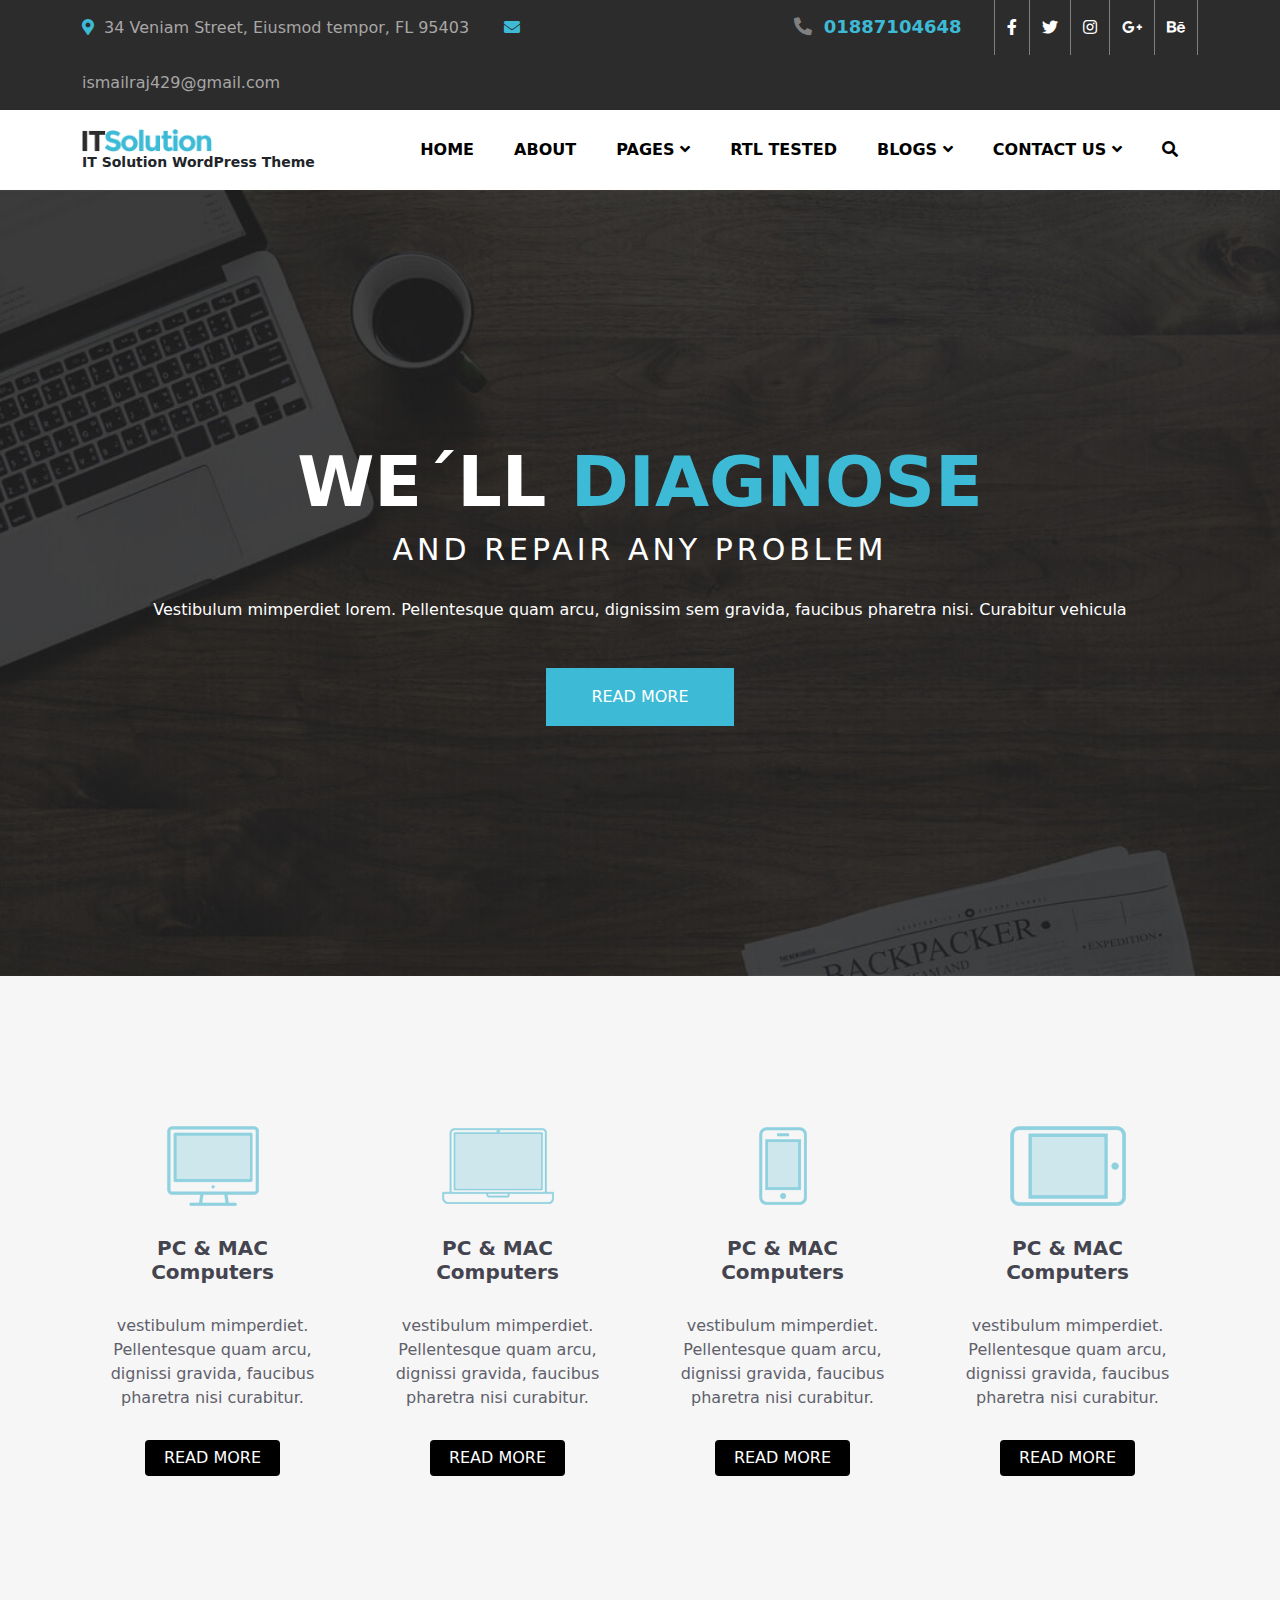
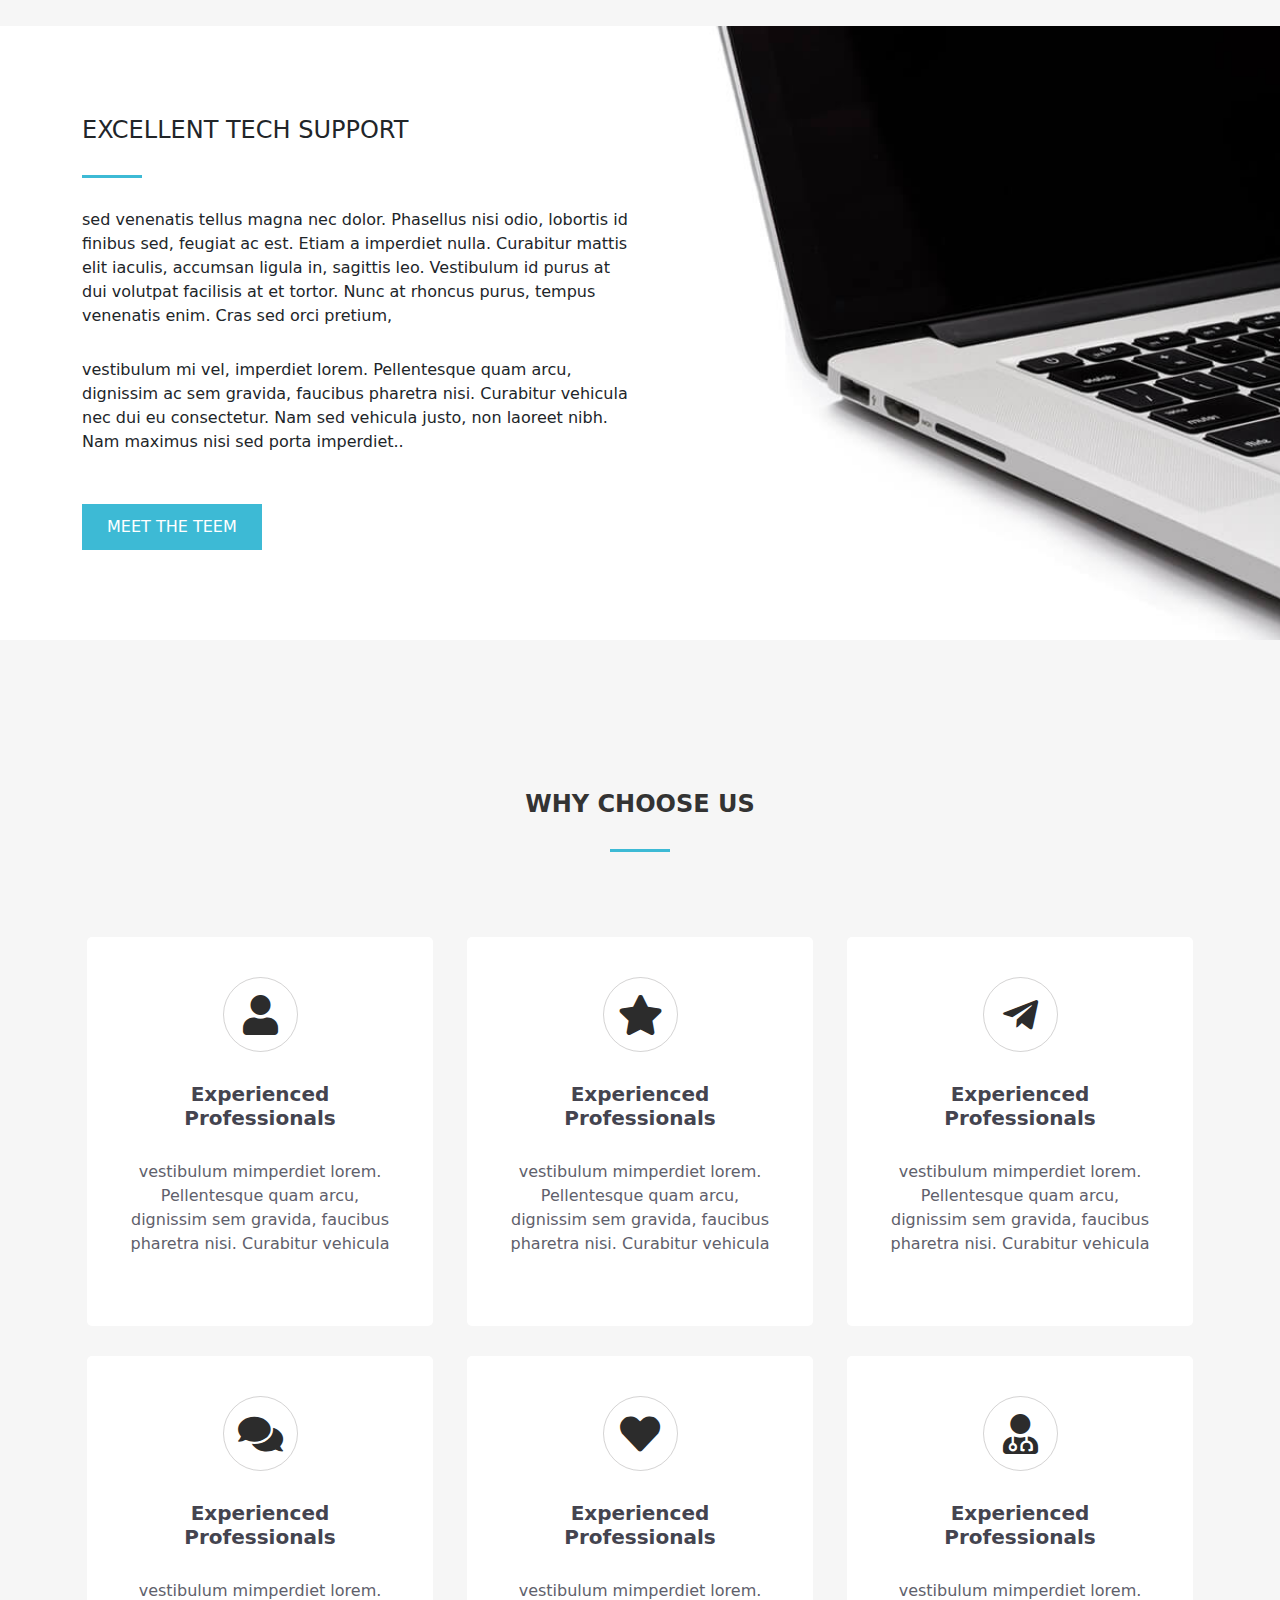
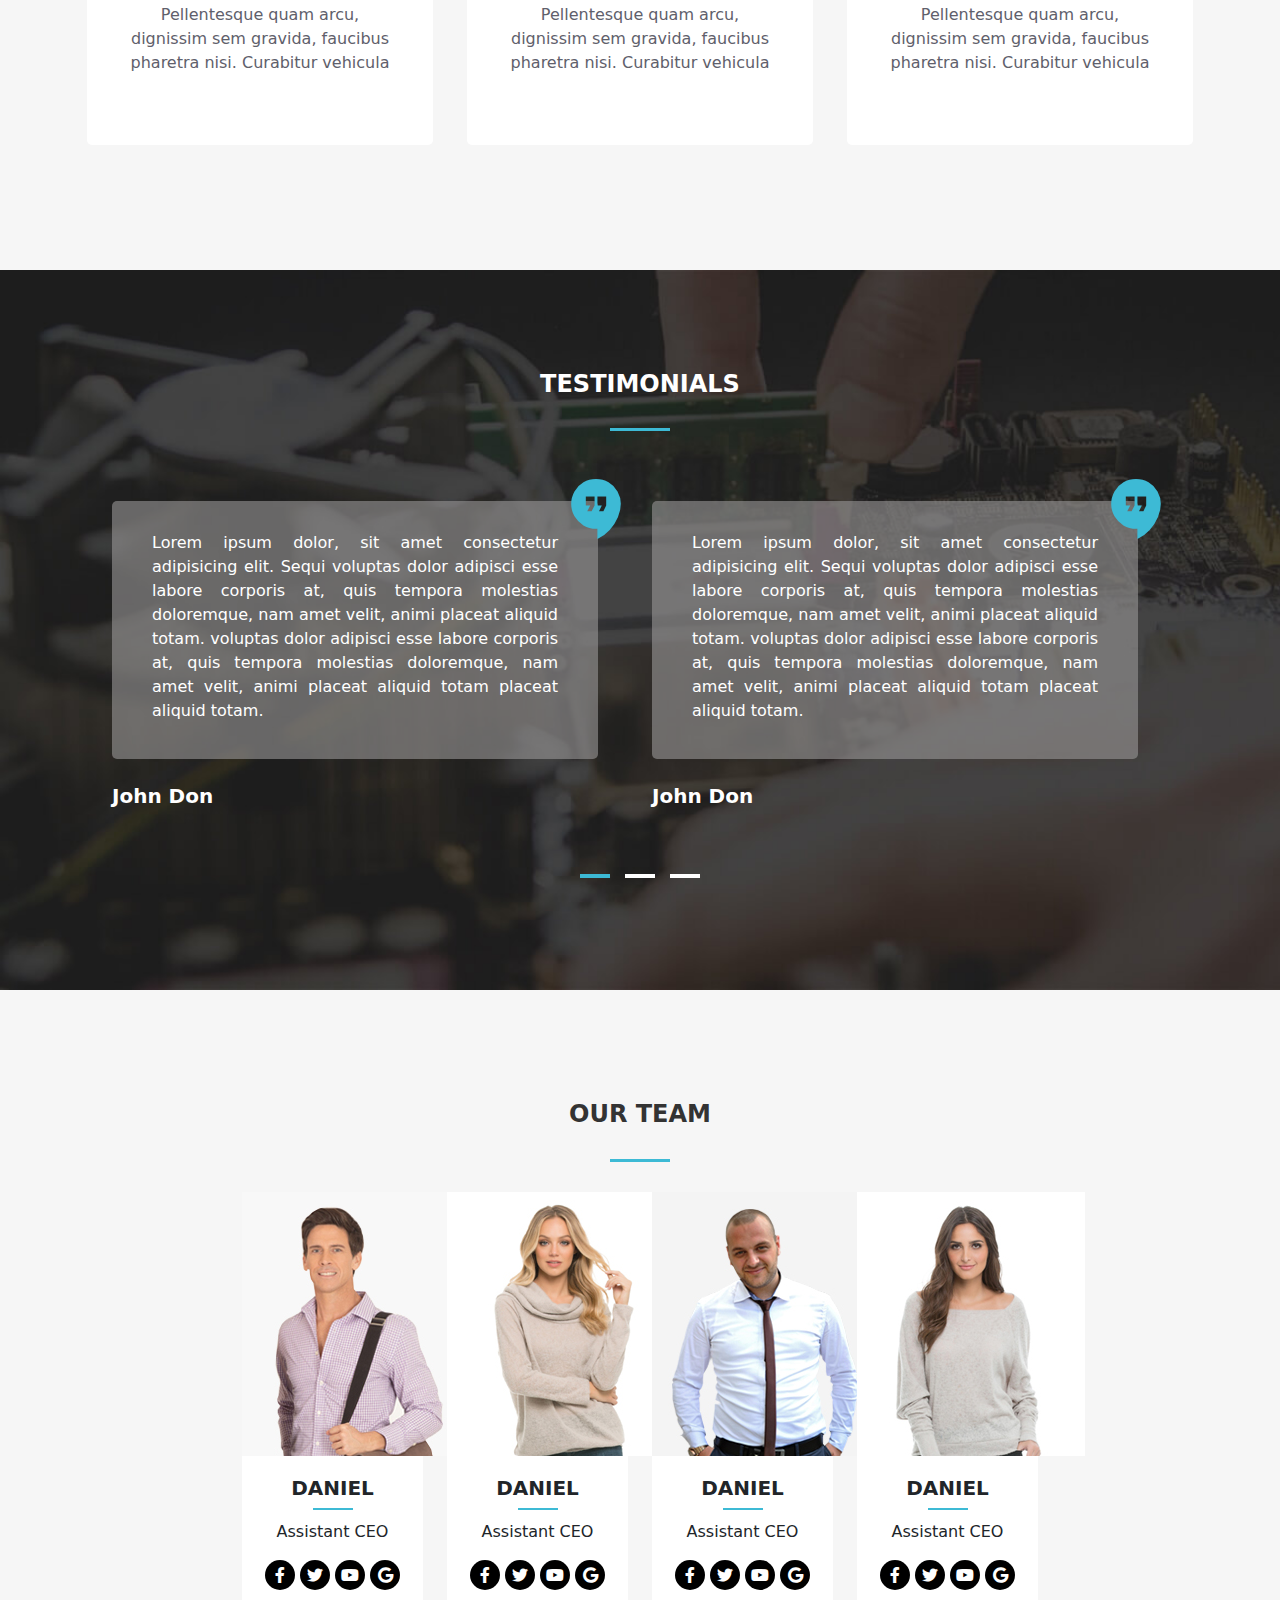
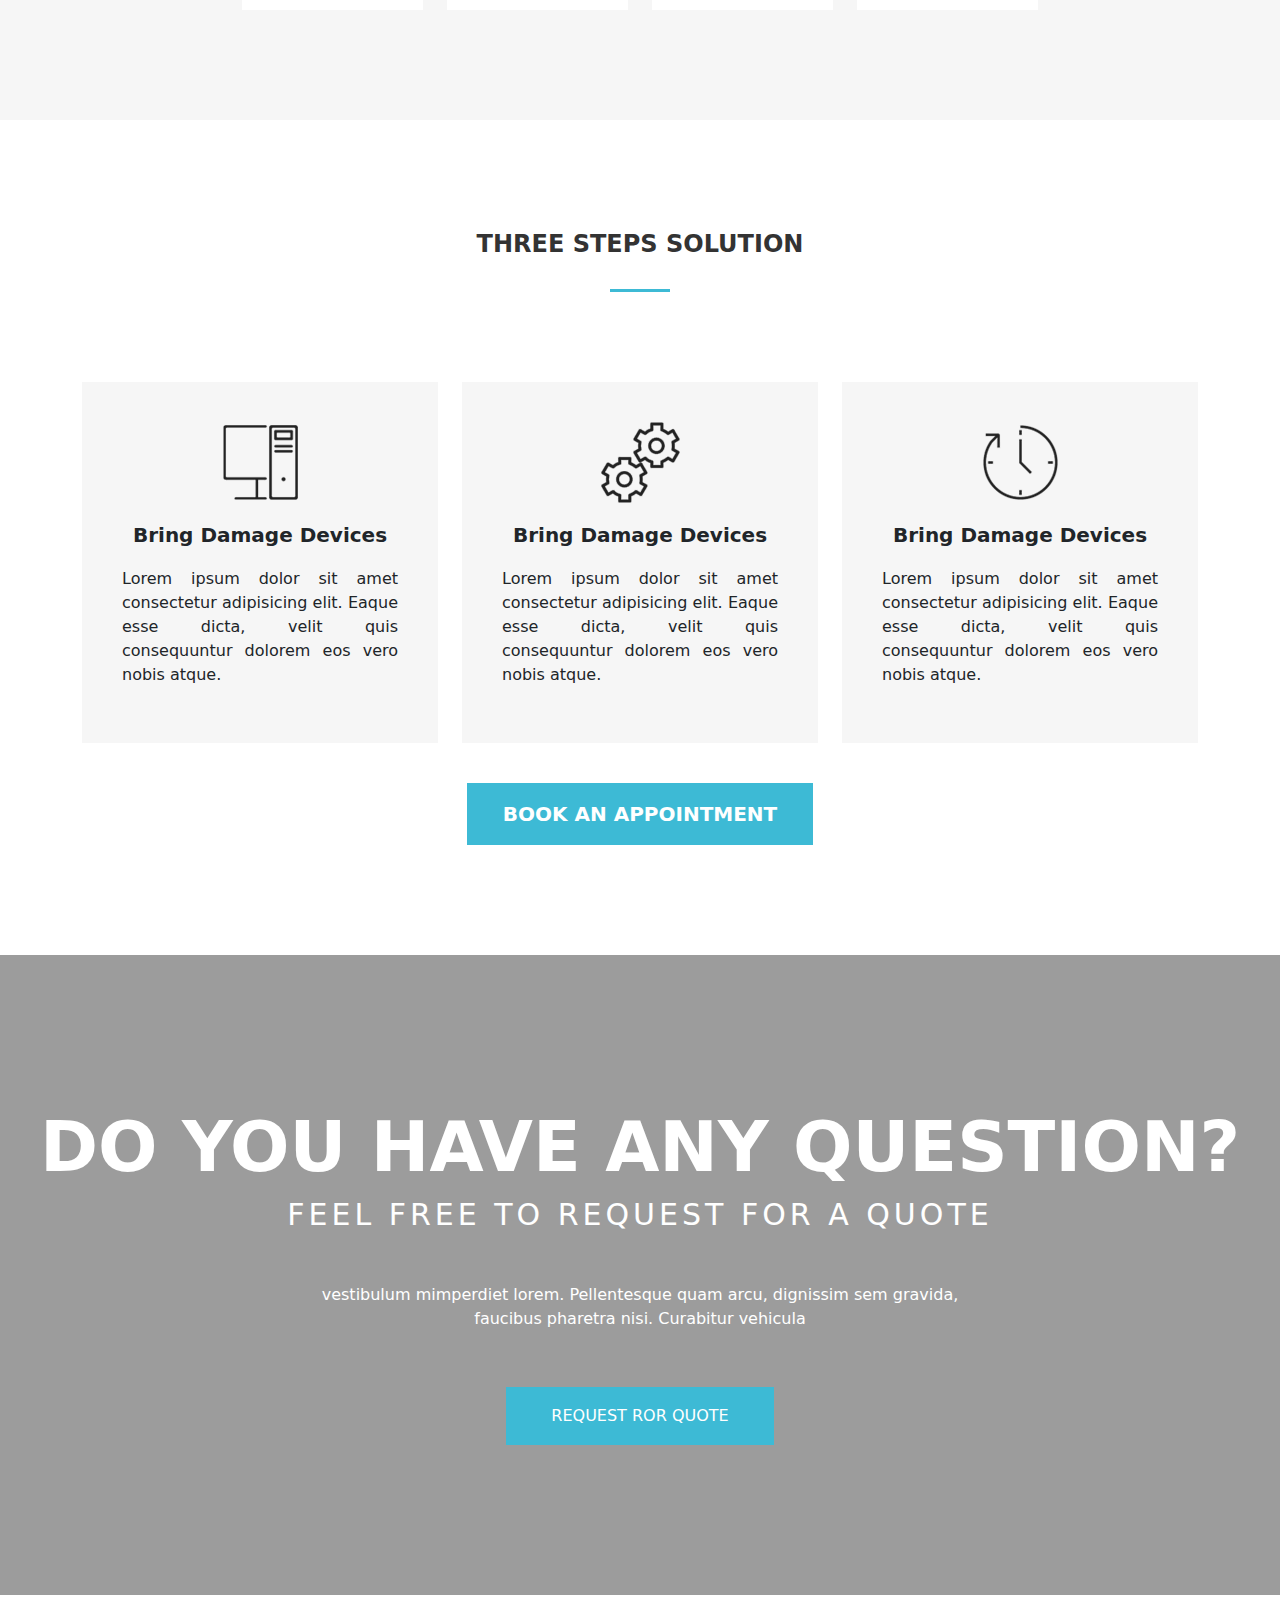
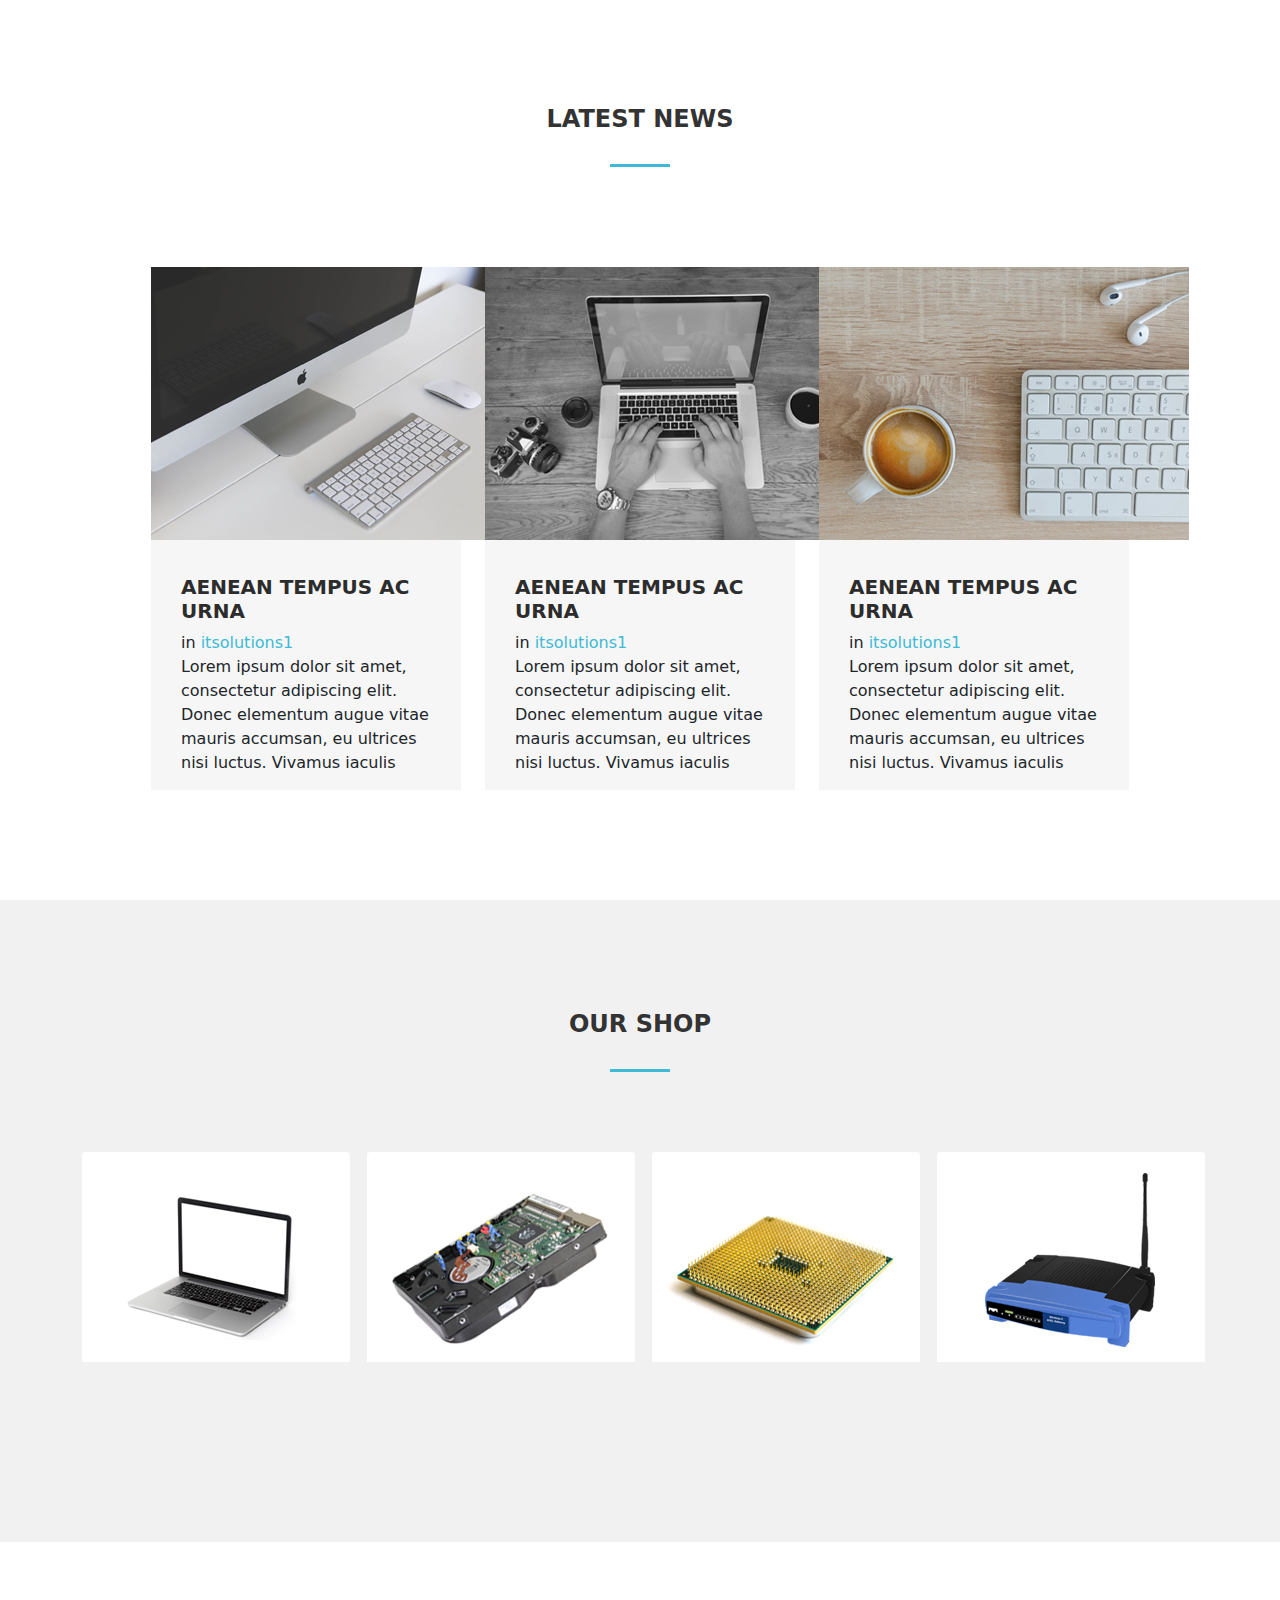
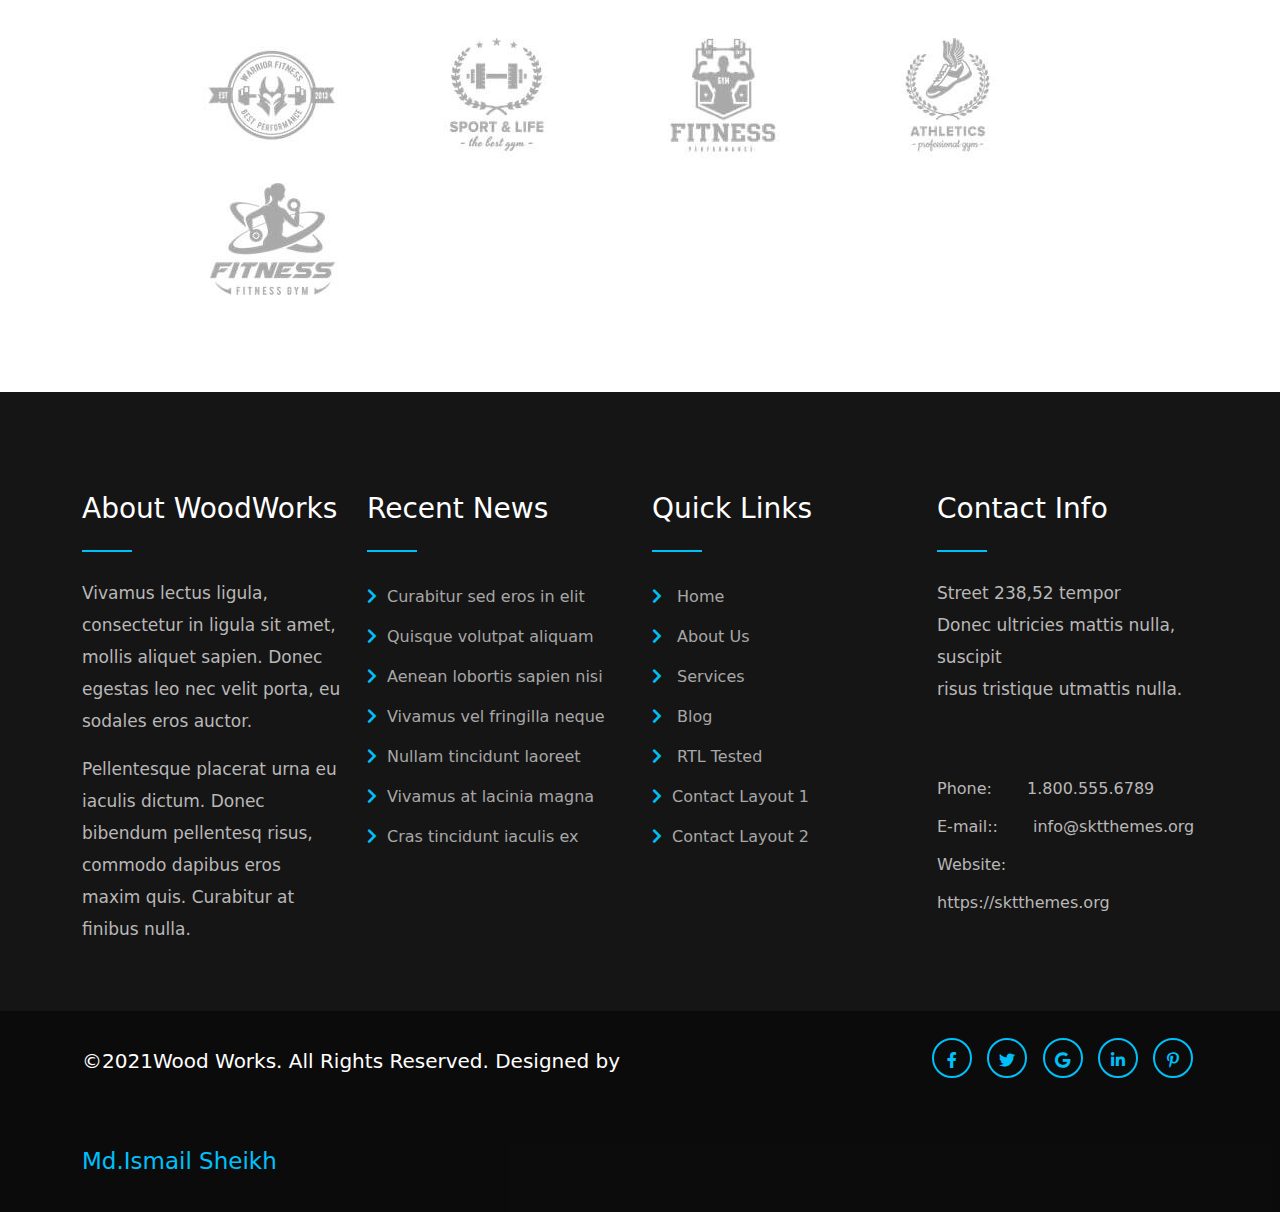
<file: index.html>
<!DOCTYPE html>
<html lang="en">
  <head>
    <!-- Required meta tags -->
    <meta charset="utf-8" />
    <meta name="viewport" content="width=device-width, initial-scale=1" />

    <!-- Bootstrap CSS -->
    <!-- https://cdnjs.com/libraries/twitter-bootstrap/5.0.0-beta1 -->
    <link
      rel="stylesheet"
      href="https://cdnjs.cloudflare.com/ajax/libs/twitter-bootstrap/5.0.0-beta1/css/bootstrap.min.css"
    />

    <!-- Icons: https://getbootstrap.com/docs/5.0/extend/icons/ -->
    <!-- https://cdnjs.com/libraries/font-awesome -->
    <link
      rel="stylesheet"
      href="https://cdnjs.cloudflare.com/ajax/libs/font-awesome/5.15.2/css/all.min.css"
    />

    
    <link rel="stylesheet" type="text/css" href="./font/flaticon.css"> 

    <title>Hello, world!</title>
    <link rel="stylesheet" href="style.css">
  </head>
  <body>

    <div class="header_top">
        <div class="container">
            <div class="row">
                <div class="col-md-6">
                    <div class="inner_col_left">
                        <span> <i class="fas fa-map-marker-alt"></i> 34 Veniam Street, Eiusmod tempor, FL 95403</span>
                    <span> <i class="fas fa-envelope"></i> ismailraj429@gmail.com</span>
                    </div>
                </div>
                <div class="col-md-6">
                    <div class="inner_col_right">
                        <span> <i class="fas fa-phone-alt"></i> 01887104648</span>
                        <ul>
                            <li> <i class="fab fa-facebook-f"></i></li>
                            <li> <i class="fab fa-twitter"></i></li>
                            <li> <i class="fab fa-instagram"></i></li>
                            <li><i class="fab fa-google-plus-g"></i></li>
                            <li><i class="fab fa-behance"></i></li>
                        </ul>
                    </div>
                </div>
            </div>
        </div>
    </div>



    <div class="header_menu_section">
        <div class="container">
            <div class="row">
                <div class="col-md-3">
                    <div class="inner_col_left">
                        <img src="./img/logo.png" alt="">
                        <p>IT Solution WordPress Theme</p>
                    </div>
                </div>
                <div class="col-md-9">
                    <div class="inner_col_right">
                        <ul>
                            <li><a href="#">home</a></li>
                            <li><a href="#">about</a></li>
                            <li><a href="#">pages <i class="fas fa-angle-down"></i></a></li>
                            <li><a href="#">rtl tested</a></li>
                            <li><a href="#">blogs <i class="fas fa-angle-down"></i></a></li>
                            <li><a href="#">contact us <i class="fas fa-angle-down"></i></a></li>
                            <li><a href="#"><i class="fas fa-search"></i></a></li>
                        </ul>
                    </div>
                </div>
            </div>
        </div>
    </div>



    <div class="banner_section">
        <div class="row">
            <div class="col-md-12">
                <div class="banner_col">
                    <h1>WE´LL <span>DIAGNOSE</span></h1>
                    <h3>AND REPAIR ANY PROBLEM</h3>
                    <p>Vestibulum mimperdiet lorem. Pellentesque quam arcu, dignissim sem gravida, faucibus pharetra nisi. Curabitur vehicula</p>
                    <a href="#">read more</a>
                </div>
            </div>
        </div>
    </div>



    <div class="banner_bottom_section">
        <div class="container">
            <div class="row">
                <div class="col-md-3">
                    <div class="inner_col">
                        <img src="./img/services1.png" alt="">
                        <h4>PC & MAC Computers</h4>
                        <p>vestibulum mimperdiet. Pellentesque quam arcu, dignissi gravida, faucibus pharetra nisi curabitur.</p>
                        <a href="#"> read more</a>
                    </div>
                </div>
                <div class="col-md-3">
                    <div class="inner_col">
                        <img src="./img/services2.png" alt="">
                        <h4>PC & MAC Computers</h4>
                        <p>vestibulum mimperdiet. Pellentesque quam arcu, dignissi gravida, faucibus pharetra nisi curabitur.</p>
                        <a href="#"> read more</a>
                    </div>
                </div>
                <div class="col-md-3">
                    <div class="inner_col">
                        <img src="./img/services3.png" alt="">
                        <h4>PC & MAC Computers</h4>
                        <p>vestibulum mimperdiet. Pellentesque quam arcu, dignissi gravida, faucibus pharetra nisi curabitur.</p>
                        <a href="#"> read more</a>
                    </div>
                </div>
                <div class="col-md-3">
                    <div class="inner_col">
                        <img src="./img/services4.png" alt="">
                        <h4>PC & MAC Computers</h4>
                        <p>vestibulum mimperdiet. Pellentesque quam arcu, dignissi gravida, faucibus pharetra nisi curabitur.</p>
                        <a href="#"> read more</a>
                    </div>
                </div>
            </div>
        </div>
    </div>




    <div class="excellent_tech_section">
        <div class="container">
            <div class="row">
                <div class="col-md-6">
                   <div class="inner_col_left">
                        <h4>EXCELLENT TECH SUPPORT</h4>
                        <div class="under_line"></div>
                        <p>sed venenatis tellus magna nec dolor. Phasellus nisi odio, lobortis id finibus sed, feugiat ac est. Etiam a imperdiet nulla. Curabitur mattis elit iaculis, accumsan ligula in, sagittis leo. Vestibulum id purus at dui volutpat facilisis at et tortor. Nunc at rhoncus purus, tempus venenatis enim. Cras sed orci pretium,</p>
                        <p>vestibulum mi vel, imperdiet lorem. Pellentesque quam arcu, dignissim ac sem gravida, faucibus pharetra nisi. Curabitur vehicula nec dui eu consectetur. Nam sed vehicula justo, non laoreet nibh. Nam maximus nisi sed porta imperdiet..</p>
                        <a href="#"> meet the teem</a>
                   </div>
                </div>
            </div>
        </div>
    </div>



    <div class="choose_us_section">
        <div class="container">
            <div class="row">
                <div class="col-md-12">
                    <div class="head">
                        <h4>WHY CHOOSE US</h4>
                        <div class="under_line"></div>
                    </div>
                </div>
            </div>
            <div class="row">
                <div class="col-md-4">
                    <div class="inner_box">
                        <i class="fas fa-user"></i>
                        <h5>Experienced Professionals</h5>
                        <p>vestibulum mimperdiet lorem. Pellentesque quam arcu, dignissim sem gravida, faucibus pharetra nisi. Curabitur vehicula</p>
                    </div>
                </div>
                <div class="col-md-4">
                    <div class="inner_box">
                        <i class="fas fa-star"></i>
                        <h5>Experienced Professionals</h5>
                        <p>vestibulum mimperdiet lorem. Pellentesque quam arcu, dignissim sem gravida, faucibus pharetra nisi. Curabitur vehicula</p>
                    </div>
                </div>
                <div class="col-md-4">
                    <div class="inner_box">
                        <i class="fab fa-telegram-plane"></i>
                        <h5>Experienced Professionals</h5>
                        <p>vestibulum mimperdiet lorem. Pellentesque quam arcu, dignissim sem gravida, faucibus pharetra nisi. Curabitur vehicula</p>
                    </div>
                </div>
                <div class="col-md-4">
                    <div class="inner_box">
                        <i class="fas fa-comments"></i>
                        <h5>Experienced Professionals</h5>
                        <p>vestibulum mimperdiet lorem. Pellentesque quam arcu, dignissim sem gravida, faucibus pharetra nisi. Curabitur vehicula</p>
                    </div>
                </div>
                <div class="col-md-4">
                    <div class="inner_box">
                        <i class="fas fa-heart"></i>
                        <h5>Experienced Professionals</h5>
                        <p>vestibulum mimperdiet lorem. Pellentesque quam arcu, dignissim sem gravida, faucibus pharetra nisi. Curabitur vehicula</p>
                    </div>
                </div>
                <div class="col-md-4">
                    <div class="inner_box">
                        <i class="fas fa-user-md"></i>
                        <h5>Experienced Professionals</h5>
                        <p>vestibulum mimperdiet lorem. Pellentesque quam arcu, dignissim sem gravida, faucibus pharetra nisi. Curabitur vehicula</p>
                    </div>
                </div>
            </div>
        </div>
    </div>




    <div class="testiminials">
        <div class="container">
            <div class="head">
                <h4>TESTIMONIALS</h4>
                <div class="under_line"></div>
            </div>
            <div class="row">
                <div class="col-md-6">
                    <div class="inner_col">
                        <div class="icon">
                            <i class="flaticon-google-hangouts-logo"></i>
                        </div>
                        <p>Lorem ipsum dolor, sit amet consectetur adipisicing elit. Sequi voluptas dolor adipisci esse labore corporis at, quis tempora molestias doloremque, nam amet velit, animi placeat aliquid totam. voluptas dolor adipisci esse labore corporis at, quis tempora molestias doloremque, nam amet velit, animi placeat aliquid totam placeat aliquid totam.</p>
                    </div>
                    <h5>John Don</h5>
                </div>
                <div class="col-md-6">
                    <div class="inner_col">
                        <div class="icon">
                            <i class="flaticon-google-hangouts-logo"></i>
                        </div>
                        <p>Lorem ipsum dolor, sit amet consectetur adipisicing elit. Sequi voluptas dolor adipisci esse labore corporis at, quis tempora molestias doloremque, nam amet velit, animi placeat aliquid totam. voluptas dolor adipisci esse labore corporis at, quis tempora molestias doloremque, nam amet velit, animi placeat aliquid totam placeat aliquid totam.</p>
                    </div>
                    <h5>John Don</h5>
                </div>
            </div>
            <div class="carouser">
                <div class="first"></div>
                <span></span>
                <span></span>
            </div>
        </div>
    </div>





    <div class="team_section">
        <div class="container">
            <div class="head">
                <h4>OUR TEAM</h4>
                <div class="under_line"></div>
            </div>
            <div class="row">
                <div class="col-md-3">
                    <div class="inner_col">
                        <img src="./img/team5.jpg" alt="">
                        <h5>DANIEL</h5>
                        <div class="under_line faka"></div>
                        <p>Assistant CEO</p>
                        <div class="icon">
                            <a href="#"><i class="fab fa-facebook-f"></i></a>
                            <a href="#"><i class="fab fa-twitter"></i></a>
                            <a href="#"><i class="fab fa-youtube"></i></a>
                            <a href="#"><i class="fab fa-google"></i></a>
                            <a href="#"></a>
                        </div>
                    </div>
                </div>
                <div class="col-md-3">
                    <div class="inner_col">
                        <img src="./img/team6.jpg" alt="">
                        <h5>DANIEL</h5>
                        <div class="under_line faka"></div>
                        <p>Assistant CEO</p>
                        <div class="icon">
                            <a href="#"><i class="fab fa-facebook-f"></i></a>
                            <a href="#"><i class="fab fa-twitter"></i></a>
                            <a href="#"><i class="fab fa-youtube"></i></a>
                            <a href="#"><i class="fab fa-google"></i></a>
                            <a href="#"></a>
                        </div>
                    </div>
                </div>
                <div class="col-md-3">
                    <div class="inner_col">
                        <img src="./img/team7.jpg" alt="">
                        <h5>DANIEL</h5>
                        <div class="under_line faka"></div>
                        <p>Assistant CEO</p>
                        <div class="icon">
                            <a href="#"><i class="fab fa-facebook-f"></i></a>
                            <a href="#"><i class="fab fa-twitter"></i></a>
                            <a href="#"><i class="fab fa-youtube"></i></a>
                            <a href="#"><i class="fab fa-google"></i></a>
                            <a href="#"></a>
                        </div>
                    </div>
                </div>
                <div class="col-md-3">
                    <div class="inner_col">
                        <img src="./img/team8.jpg" alt="">
                        <h5>DANIEL</h5>
                        <div class="under_line faka"></div>
                        <p>Assistant CEO</p>
                        <div class="icon">
                            <a href="#"><i class="fab fa-facebook-f"></i></a>
                            <a href="#"><i class="fab fa-twitter"></i></a>
                            <a href="#"><i class="fab fa-youtube"></i></a>
                            <a href="#"><i class="fab fa-google"></i></a>
                            <a href="#"></a>
                        </div>
                    </div>
                </div>
            </div>
        </div>
    </div>




    <div class="three_steps">
        <div class="container">
            <div class="head">
                <h4>THREE STEPS SOLUTION</h4>
                <div class="under_line"></div>
            </div>
            <div class="row">
                <div class="col-md-4">
                    <div class="inner_col">
                        <img src="./img/step-three-1.png" alt="">
                        <h5>Bring Damage Devices</h5>
                        <p>Lorem ipsum dolor sit amet consectetur adipisicing elit. Eaque esse dicta, velit quis consequuntur dolorem eos vero nobis atque.</p>
                    </div>
                </div>
                <div class="col-md-4">
                    <div class="inner_col">
                        <img src="./img/step-three-2.png" alt="">
                        <h5>Bring Damage Devices</h5>
                        <p>Lorem ipsum dolor sit amet consectetur adipisicing elit. Eaque esse dicta, velit quis consequuntur dolorem eos vero nobis atque.</p>
                    </div>
                </div>
                <div class="col-md-4">
                    <div class="inner_col">
                        <img src="./img/step-three-3.png" alt="">
                        <h5>Bring Damage Devices</h5>
                        <p>Lorem ipsum dolor sit amet consectetur adipisicing elit. Eaque esse dicta, velit quis consequuntur dolorem eos vero nobis atque.</p>
                    </div>
                </div>
            </div>
            <a href="#">book an appointment</a>
        </div>
    </div>





    <div class="question_bsnner_section">
        <div class="row">
            <div class="col-md-12">
                <div class="inner_banner">
                    <h1>DO YOU HAVE ANY QUESTION?</h1>
                    <h3>FEEL FREE TO REQUEST FOR A QUOTE</h3>
                    <p>vestibulum mimperdiet lorem. Pellentesque quam arcu, dignissim sem gravida, <br>faucibus pharetra nisi. Curabitur vehicula</p>
                    <a href="#">request ror quote</a>
                </div>
            </div>
        </div>
    </div>




    <div class="latest_news_section">
        <div class="container">
            <div class="head">
                <h4>LATEST NEWS</h4>
                <div class="under_line"></div>
            </div>
            <div class="row">
                <div class="col-md-4">
                    <div class="inner_col">
                        <img src="./img/blog1.jpg" alt="">
                        <div class="text">
                            <h6>Aenean tempus ac urna</h6>
                            <p>in <span>itsolutions1</span></p>
                            <p>Lorem ipsum dolor sit amet, consectetur adipiscing elit. Donec elementum augue vitae mauris accumsan, eu ultrices nisi luctus. Vivamus iaculis</p>
                        </div>
                    </div>
                </div>
                <div class="col-md-4">
                    <div class="inner_col">
                        <img src="./img/blog2.jpg" alt="">
                        <div class="text">
                            <h6>Aenean tempus ac urna</h6>
                            <p>in <span>itsolutions1</span></p>
                            <p>Lorem ipsum dolor sit amet, consectetur adipiscing elit. Donec elementum augue vitae mauris accumsan, eu ultrices nisi luctus. Vivamus iaculis</p>
                        </div>
                    </div>
                </div>
                <div class="col-md-4">
                    <div class="inner_col">
                        <img src="./img/blog3.jpg" alt="">
                        <div class="text">
                            <h6>Aenean tempus ac urna</h6>
                            <p>in <span>itsolutions1</span></p>
                            <p>Lorem ipsum dolor sit amet, consectetur adipiscing elit. Donec elementum augue vitae mauris accumsan, eu ultrices nisi luctus. Vivamus iaculis</p>
                        </div>
                    </div>
                </div>
            </div>
        </div>
    </div>




    <div class="shop_section">
        <div class="container">
            <div class="head">
                <h4>OUR SHOP</h4>
                <div class="under_line"></div>
            </div>
            <div class="row">
                <div class="col-md-3">
                    <div class="inner_col">
                        <div class="image">
                            <img src="./img/product1.jpg" alt="">
                        </div>
                        <div class="text">
                            <b>LAPTOP</b>
                            <p>$100.05</p>
                        </div>
                    </div>
                   
                </div>
                <div class="col-md-3">
                    <div class="inner_col">
                        <img src="./img/product2.jpg" alt="">
                        <div class="text">
                            <b>LAPTOP</b>
                            <p>$100.05</p>
                        </div>
                    </div>
                </div>
                <div class="col-md-3">
                    <div class="inner_col">
                        <img src="./img/product3.jpg" alt="">
                        <div class="text">
                            <b>LAPTOP</b>
                            <p>$100.05</p>
                        </div>
                    </div>
                </div>
                <div class="col-md-3">
                    <div class="inner_col">
                        <img src="./img/product4.jpg" alt="">
                        <div class="text">
                            <b>LAPTOP</b>
                            <p>$100.05</p>
                        </div>
                    </div>
                </div>
            </div>
        </div>
    </div>




    <div class="card_section">
        <div class="container">
            <div class="image">
                <img src="./img/client-logo-1.jpg" alt="">
                <img src="./img/client-logo-2.jpg" alt="">
                <img src="./img/client-logo-3.jpg" alt="">
                <img src="./img/client-logo-4.jpg" alt="">
                <img src="./img/client-logo-5.jpg" alt="">
            </div>
        </div>
    </div>




    <div class="footer_section">
        <div class="container">
            <div class="row">
                <div class="col-md-3">
                    <div class="inner_col">
                        <h3>About WoodWorks</h3>
                        <div class="blank"></div>
                        <p>Vivamus lectus ligula, consectetur in ligula sit amet, mollis aliquet sapien. Donec egestas
                            leo nec velit porta, eu sodales eros auctor.</p>

                        <p>Pellentesque placerat urna eu iaculis dictum. Donec bibendum pellentesq risus, commodo
                            dapibus eros maxim quis. Curabitur at finibus nulla.</p>
                    </div>
                </div>
                <div class="col-md-3">
                    <h3>Recent News</h3>
                    <div class="blank"></div>
                    <ul>
                        <li><a href="#"><i class="fas fa-chevron-right"></i>Curabitur sed eros in elit</a></li>
                        <li><a href="#"><i class="fas fa-chevron-right"></i>Quisque volutpat aliquam</a></li>
                        <li><a href="#"><i class="fas fa-chevron-right"></i>Aenean lobortis sapien nisi</a></li>
                        <li><a href="#"><i class="fas fa-chevron-right"></i>Vivamus vel fringilla neque</a></li>
                        <li><a href="#"><i class="fas fa-chevron-right"></i>Nullam tincidunt laoreet</a></li>
                        <li><a href="#"><i class="fas fa-chevron-right"></i>Vivamus at lacinia magna</a></li>
                        <li><a href="#"><i class="fas fa-chevron-right"></i>Cras tincidunt iaculis ex</a></li>
                    </ul>
                </div>
                <div class="col-md-3">
                    <h3>Quick Links</h3>
                    <div class="blank"></div>
                    <ul>
                        <li><a href="#"><i class="fas fa-chevron-right"></i> Home</a></li>
                        <li><a href="#"><i class="fas fa-chevron-right"></i> About Us</a></li>
                        <li><a href="#"><i class="fas fa-chevron-right"></i> Services</a></li>
                        <li><a href="#"><i class="fas fa-chevron-right"></i> Blog</a></li>
                        <li><a href="#"><i class="fas fa-chevron-right"></i> RTL Tested</a></li>
                        <li><a href="#"><i class="fas fa-chevron-right"></i>Contact Layout 1</a></li>
                        <li><a href="#"><i class="fas fa-chevron-right"></i>Contact Layout 2</a></li>

                    </ul>
                </div>
                <div class="col-md-3">
                    <h3>Contact Info</h3>
                    <div class="blank"></div>
                    <p>Street 238,52 tempor <br>Donec ultricies mattis nulla, suscipit <br> risus tristique utmattis
                        nulla.</p>
                    <div class="span">
                        <span>Phone: 1.800.555.6789</span>
                        <span>E-mail:: info@sktthemes.org</span>
                        <span class="website">Website: https://sktthemes.org</span>
                    </div>

                </div>
            </div>
        </div>

        <div class="footer_bottom_section">
            <div class="container">
                <div class="row">
                    <div class="col-md-7">
                        <p>&copy;2021Wood Works. All Rights Reserved. Designed by <span>Md.Ismail Sheikh</span></p>
                    </div>
                    <div class="col-md-5 col">
                        <div class="icon_footer">
                            <div class="inner_footer_icon">
                                <a href="#"> <i class="fab fa-facebook-f"></i></a>
                                <a href="#"> <i class="fab fa-twitter"></i></a>
                                <a href="#"> <i class="fab fa-google"></i></a>
                                <a href="#"> <i class="fab fa-linkedin-in"></i></a>
                                <a href="#"> <i class="fab fa-pinterest-p"></i></a>
                            </div>
                        </div>
                    </div>
                </div>
            </div>
        </div>
    </div>



  </body>
</html>
</file>
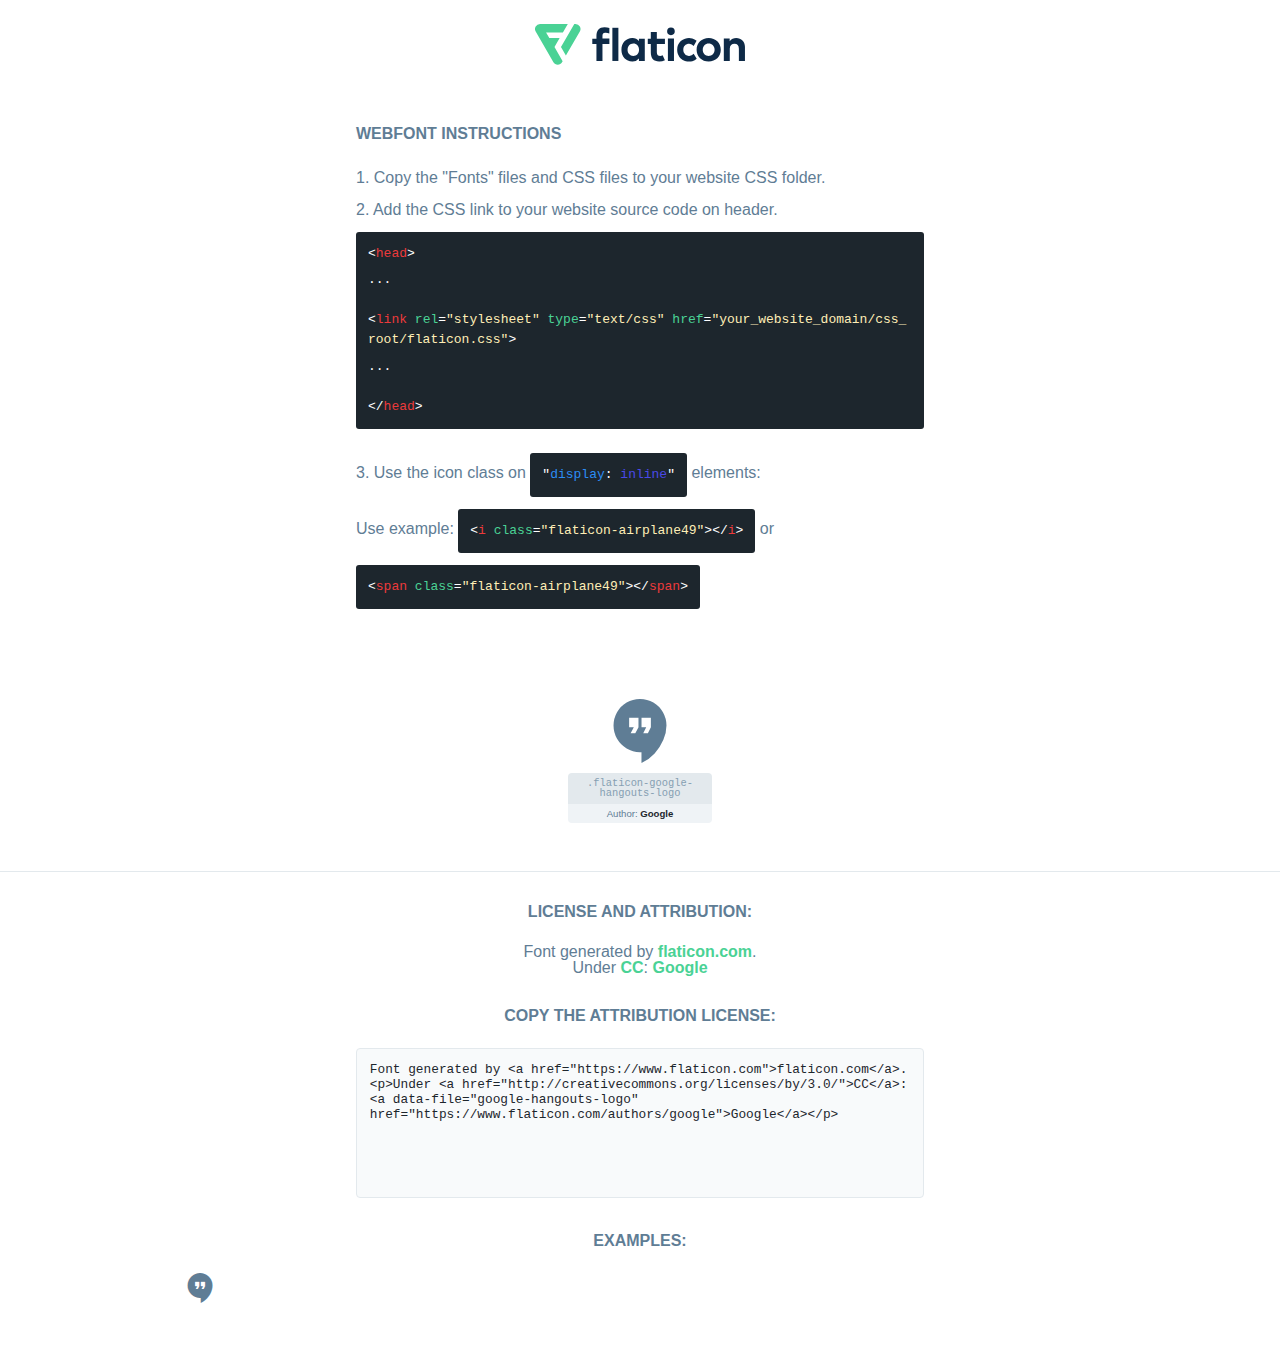
<file: font/flaticon.html>
<!DOCTYPE html>
<html lang="en">
<head>
    <title>Flaticon Webfont</title>
    <link rel="stylesheet" type="text/css" href="flaticon.css"/>
    <meta charset="UTF-8">
    <style>
        html, body, div, span, applet, object, iframe,
        h1, h2, h3, h4, h5, h6, p, blockquote, pre,
        a, abbr, acronym, address, big, cite, code,
        del, dfn, em, img, ins, kbd, q, s, samp,
        small, strike, strong, sub, sup, tt, var,
        b, u, i, center,
        dl, dt, dd, ol, ul, li,
        fieldset, form, label, legend,
        table, caption, tbody, tfoot, thead, tr, th, td,
        article, aside, canvas, details, embed,
        figure, figcaption, footer, header, hgroup,
        menu, nav, output, ruby, section, summary,
        time, mark, audio, video {
            margin: 0;
            padding: 0;
            border: 0;
            font-size: 100%;
            font: inherit;
            vertical-align: baseline;
        }

        /* HTML5 display-role reset for older browsers */
        article, aside, details, figcaption, figure,
        footer, header, hgroup, menu, nav, section {
            display: block;
        }

        body {
            line-height: 1;
        }

        ol, ul {
            list-style: none;
        }

        blockquote, q {
            quotes: none;
        }

        blockquote:before, blockquote:after,
        q:before, q:after {
            content: '';
            content: none;
        }

        table {
            border-collapse: collapse;
            border-spacing: 0;
        }

        body {
            font-family: Helvetica, Arial, sans-serif;
            font-size: 16px;
            color: #5f7d95;
        }

        a {
            color: #4AD295;
            font-weight: bold;
            text-decoration: none;
        }

        * {
            -moz-box-sizing: border-box;
            -webkit-box-sizing: border-box;
            box-sizing: border-box;
            margin: 0;
            padding: 0;
        }

        [class^="flaticon-"]:before, [class*=" flaticon-"]:before, [class^="flaticon-"]:after, [class*=" flaticon-"]:after {
            font-family: Flaticon;
            font-size: 30px;
            font-style: normal;
            margin-left: 20px;
            color: #333;
        }

        .wrapper {
            max-width: 600px;
            margin: auto;
            padding: 0 1em;
        }

        .title {
            margin-bottom: 24px;
            text-transform: uppercase;
            font-weight: bold;
        }

        header {
            text-align: center;
            padding: 24px;
        }

        header .logo {
            width: 210px;
            height: auto;
            border: none;
            display: inline-block;
        }

        header strong {
            font-size: 28px;
            font-weight: 500;
            vertical-align: middle;
        }

        .demo {
            margin: 2em auto;
            line-height: 1.25em;
        }

        .demo ul li {
            margin-bottom: 12px;
        }

        .demo ul li code {
            background-color: #1D262D;
            border-radius: 3px;
            padding: 12px;
            display: inline-block;
            color: #fff;
            font-family: Consolas, Monaco, Lucida Console, Liberation Mono, DejaVu Sans Mono, Bitstream Vera Sans Mono, Courier New, monospace;
            font-weight: lighter;
            margin-top: 12px;
            font-size: 13px;
            word-break: break-all;
        }

        .demo ul li code .red {
            color: #EC3A3B;
        }

        .demo ul li code .green {
            color: #4AD295;
        }

        .demo ul li code .yellow {
            color: #FFEEB6;
        }

        .demo ul li code .blue {
            color: #2C8CF4;
        }

        .demo ul li code .purple {
            color: #4949E7;
        }

        .demo ul li code .dots {
            margin-top: 0.5em;
            display: block;
        }

        #glyphs {
            border-bottom: 1px solid #E3E9ED;
            padding: 2em 0;
            text-align: center;
        }

        .glyph {
            display: inline-block;
            width: 9em;
            margin: 1em;
            text-align: center;
            vertical-align: top;
            background: #FFF;
        }

        .glyph .flaticon {
            padding: 10px;
            display: block;
            font-family: "Flaticon";
            font-size: 64px;
            line-height: 1;
        }

        .glyph .flaticon:before {
            font-size: 64px;
            color: #5f7d95;
            margin-left: 0;
        }

        .class-name {
            font-size: 0.65em;
            background-color: #E3E9ED;
            color: #869FB2;
            border-radius: 4px 4px 0 0;
            padding: 0.5em;
            font-family: Consolas, Monaco, Lucida Console, Liberation Mono, DejaVu Sans Mono, Bitstream Vera Sans Mono, Courier New, monospace;
        }

        .author-name {
            font-size: 0.6em;
            background-color: #EFF3F6;
            border-top: 0;
            border-radius: 0 0 4px 4px;
            padding: 0.5em;
        }

        .author-name a {
            color: #1D262D;
        }

        .class-name:last-child {
            font-size: 10px;
            color: #888;
        }

        .class-name:last-child a {
            font-size: 10px;
            color: #555;
        }

        .glyph > input {
            display: block;
            width: 100px;
            margin: 5px auto;
            text-align: center;
            font-size: 12px;
            cursor: text;
        }

        .glyph > input.icon-input {
            font-family: "Flaticon";
            font-size: 16px;
            margin-bottom: 10px;
        }

        .attribution .title {
            margin-top: 2em;
        }

        .attribution textarea {
            background-color: #F8FAFB;
            color: #1D262D;
            padding: 1em;
            border: none;
            box-shadow: none;
            border: 1px solid #E3E9ED;
            border-radius: 4px;
            resize: none;
            width: 100%;
            height: 150px;
            font-size: 0.8em;
            font-family: Consolas, Monaco, Lucida Console, Liberation Mono, DejaVu Sans Mono, Bitstream Vera Sans Mono, Courier New, monospace;
            -webkit-appearance: none;
        }

        .attribution textarea:hover {
            border-color: #CFD9E0;
        }

        .attribution textarea:focus {
            border-color: #4AD295;
        }

        .iconsuse {
            margin: 2em auto;
            text-align: center;
            max-width: 1200px;
        }

        .iconsuse:after {
            content: '';
            display: table;
            clear: both;
        }

        .iconsuse .image {
            float: left;
            width: 25%;
            padding: 0 1em;
        }

        .iconsuse .image p {
            margin-bottom: 1em;
        }

        .iconsuse .image span {
            display: block;
            font-size: 0.65em;
            background-color: #222;
            color: #fff;
            border-radius: 4px;
            padding: 0.5em;
            color: #FFFF99;
            margin-top: 1em;
            font-family: Consolas, Monaco, Lucida Console, Liberation Mono, DejaVu Sans Mono, Bitstream Vera Sans Mono, Courier New, monospace;
        }

        .flaticon:before {
            color: #5f7d95;
        }

        #footer {
            text-align: center;
            background-color: #1D262D;
            color: #869FB2;
            padding: 12px;
            font-size: 14px;
        }

        #footer a {
            font-weight: normal;
        }

        @media (max-width: 960px) {
            .iconsuse .image {
                width: 50%;
            }
        }

        .preview {
            width: 100px;
            display: inline-block;
            margin: 10px;
        }

        .preview .inner {
            display: inline-block;
            width: 100%;
            text-align: center;
            background: #f5f5f5;
            -webkit-border-radius: 3px 3px 0 0;
            -moz-border-radius: 3px 3px 0 0;
            border-radius: 3px 3px 0 0;
        }

        .preview .inner  {
            line-height: 85px;
            font-size: 40px;
            color: #333;
        }

        .label {
            display: inline-block;
            width: 100%;
            box-sizing: border-box;
            padding: 5px;
            font-size: 10px;
            font-family: Monaco, monospace;
            color: #666;
            white-space: nowrap;
            overflow: hidden;
            text-overflow: ellipsis;
            background: #ddd;
            -webkit-border-radius: 0 0 3px 3px;
            -moz-border-radius: 0 0 3px 3px;
            border-radius: 0 0 3px 3px;
            color: #666;
        }
    </style>
</head>
<body>
    <header>
        <a href="https://www.flaticon.com/" target="_blank" class="logo">
            <svg xmlns="http://www.w3.org/2000/svg" viewBox="0 0 394.3 76.5">
                <path d="M156.6,69.4H145.3V7.1h11.3Z" style="fill:#0e2a47"/>
                <path d="M206.2,69.4h-11V64.8a15.4,15.4,0,0,1-12.6,5.7c-11.6,0-20.3-9.5-20.3-22.1s8.8-22.1,20.3-22.1a15.4,15.4,0,0,1,12.6,5.8V27.5h11Zm-32.4-21c0,6.4,4.2,11.6,10.8,11.6s10.8-4.9,10.8-11.6-4.4-11.6-10.8-11.6S173.9,42,173.9,48.4Z"
                      style="fill:#0e2a47"/>
                <path d="M262.5,13.7a7.2,7.2,0,0,1-14.4,0,7.2,7.2,0,1,1,14.4,0ZM261,69.4H249.6v-42H261Z"
                      style="fill:#0e2a47"/>
                <path id="_Trazado_" data-name="&lt;Trazado&gt;"
                      d="M139.6,17.8a16.6,16.6,0,0,0-8-1.4c-3.2.4-4.9,2-4.9,5.9v5.1h13V37.5h-13v32H115.4v-32h-7.8v-10h7.8V22.2c0-9.9,5.2-16.3,15-16.3a23.4,23.4,0,0,1,9.3,1.8Z"
                      style="fill:#0e2a47"/>
                <path d="M235.1,60c-3.5,0-6.3-1.9-6.3-7.1V37.5H244v-10H228.8V15H217.5V27.5h-5.7v10h5.7V53.7c0,10.9,5.3,16.8,15.7,16.8A22.9,22.9,0,0,0,244,68l-4.3-9.1A12.3,12.3,0,0,1,235.1,60Z"
                      style="fill:#0e2a47"/>
                <path d="M348.9,48.4c0,12.6-9.7,22.1-22.7,22.1s-22.7-9.4-22.7-22.1,9.6-22.1,22.7-22.1S348.9,35.8,348.9,48.4Zm-33.9,0c0,6.8,4.8,11.6,11.1,11.6s11.2-4.8,11.2-11.6-4.8-11.6-11.2-11.6S315.1,41.6,315.1,48.4Z"
                      style="fill:#0e2a47"/>
                <path d="M394.3,42.7V69.4H382.9V46.3c0-6.1-3-9.4-8.2-9.4s-8.9,3.2-8.9,9.5v23H354.6v-42h11v4.9c3-4.5,7.6-6.1,12.3-6.1C387.5,26.3,394.3,33,394.3,42.7Z"
                      style="fill:#0e2a47"/>
                <path d="M298,55.7h0a12.4,12.4,0,0,1-8.2,4.2h-.9l-1.8-.2a10,10,0,0,1-7.4-5.6,13.2,13.2,0,0,1-1.2-5.8,13,13,0,0,1,1.3-5.9,10.1,10.1,0,0,1,7.5-5.5h2.4a11.7,11.7,0,0,1,8.3,4.2l5.5-9.6a19.9,19.9,0,0,0-8.1-4.3,23.4,23.4,0,0,0-6.1-.8,25.2,25.2,0,0,0-7.5,1.1,20.9,20.9,0,0,0-8,4.6,21.9,21.9,0,0,0-6.8,16.4,21.9,21.9,0,0,0,6.7,16.3,20.9,20.9,0,0,0,8,4.6,25.2,25.2,0,0,0,7.7,1.2,23.6,23.6,0,0,0,6.2-.8,20,20,0,0,0,8.1-4.4Z"
                      style="fill:#0e2a47"/>
                <path d="M46.3,26.5H26.9L20.8,16H52.4L61.6,0H9.4A9.3,9.3,0,0,0,1.3,4.7a9.3,9.3,0,0,0,0,9.4L34.6,71.8a9.4,9.4,0,0,0,16.2,0l1.1-1.9L36.6,43.3Z"
                      style="fill:#4ad295"/>
                <path d="M84.2,4.7A9.3,9.3,0,0,0,76.1,0H73.8l-25,43.3,9.2,16L84.2,14A9.3,9.3,0,0,0,84.2,4.7Z"
                      style="fill:#4ad295"/>
            </svg>
        </a>
    </header>
    <section class="demo wrapper">

        <p class="title">Webfont Instructions</p>

        <ul>
            <li>
                <span class="num">1. </span>Copy the "Fonts" files and CSS files to your website CSS folder.
            </li>
            <li>
                <span class="num">2. </span>Add the CSS link to your website source code on header.
                <code class="big">
                    &lt;<span class="red">head</span>&gt;
                    <br/><span class="dots">...</span>
                    <br/>&lt;<span class="red">link</span> <span class="green">rel</span>=<span
                        class="yellow">"stylesheet"</span> <span class="green">type</span>=<span
                        class="yellow">"text/css"</span> <span class="green">href</span>=<span class="yellow">"your_website_domain/css_root/flaticon.css"</span>&gt;
                    <br/><span class="dots">...</span>
                    <br/>&lt;/<span class="red">head</span>&gt;
                </code>
            </li>

            <li>
                <p>
                    <span class="num">3. </span>Use the icon class on <code>"<span class="blue">display</span>:<span
                        class="purple"> inline</span>"</code> elements:
                    <br/>
                    Use example: <code>&lt;<span class="red">i</span> <span class="green">class</span>=<span class="yellow">&quot;flaticon-airplane49&quot;</span>&gt;&lt;/<span
                        class="red">i</span>&gt;</code> or <code>&lt;<span class="red">span</span> <span
                        class="green">class</span>=<span class="yellow">&quot;flaticon-airplane49&quot;</span>&gt;&lt;/<span
                        class="red">span</span>&gt;</code>
            </li>
        </ul>

    </section>
    <section id="glyphs">
            <div class="glyph">
                <i class="flaticon flaticon-google-hangouts-logo"></i>
                <div class="class-name">.flaticon-google-hangouts-logo</div>
                <div class="author-name">Author: <a data-file="google-hangouts-logo" href="https://www.flaticon.com/authors/google">Google</a> </div>
            </div>

    </section>

    <section class="attribution wrapper"   style="text-align:center;">

        <div class="title">License and attribution:</div><div class="attrDiv">Font generated by <a href="https://www.flaticon.com">flaticon.com</a>. <div><p>Under <a href="http://creativecommons.org/licenses/by/3.0/">CC</a>: <a data-file="google-hangouts-logo" href="https://www.flaticon.com/authors/google">Google</a></p>  </div>
        </div>
        <div class="title">Copy the Attribution License:</div>

        <textarea onclick="this.focus();this.select();">Font generated by &lt;a href=&quot;https://www.flaticon.com&quot;&gt;flaticon.com&lt;/a&gt;. <p>Under <a href="http://creativecommons.org/licenses/by/3.0/">CC</a>: <a data-file="google-hangouts-logo" href="https://www.flaticon.com/authors/google">Google</a></p> 
        </textarea>

    </section>

    <section class="iconsuse">

        <div class="title">Examples:</div>
            <div class="image">
                <p>
                    <i class="flaticon flaticon-google-hangouts-logo"></i>
</file>
<file: font/flaticon.css>
@charset "UTF-8";
@font-face {
  font-family: "flaticon";
  src: url("./flaticon.ttf?0fe323fd88d694e720a26452b74285b8") format("truetype"), url("./flaticon.woff?0fe323fd88d694e720a26452b74285b8") format("woff"), url("./flaticon.woff2?0fe323fd88d694e720a26452b74285b8") format("woff2"), url("./flaticon.eot?0fe323fd88d694e720a26452b74285b8#iefix") format("embedded-opentype"), url("./flaticon.svg?0fe323fd88d694e720a26452b74285b8#flaticon") format("svg");
}

i[class^="flaticon-"]:before, i[class*=" flaticon-"]:before {
  font-family: flaticon !important;
  font-style: normal;
  font-weight: normal !important;
  font-variant: normal;
  text-transform: none;
  line-height: 1;
  -webkit-font-smoothing: antialiased;
  -moz-osx-font-smoothing: grayscale;
}

.flaticon-google-hangouts-logo:before {
  content: "";
}
/*# sourceMappingURL=flaticon.css.map */
</file>
<file: style.css>
.head h4 {
  font-weight: 700;
  color: #333333;
}

.head .under_line {
  margin: 30px auto;
  height: 3px;
}

.under_line {
  width: 60px;
  height: 3px;
  background: #3dbad5;
  margin: 30px 0;
}

#amar_btn, .banner_section .banner_col a, .banner_bottom_section .inner_col a, .excellent_tech_section .inner_col_left a, .three_steps a, .question_bsnner_section .inner_banner a {
  text-decoration: none;
  text-transform: uppercase;
  color: white;
  background: #3dbad5;
  padding: 10px 24px;
  -webkit-transition: .4s;
  transition: .4s;
  display: inline-block;
  position: relative;
  z-index: 1;
}

#amar_btn::before, .banner_section .banner_col a::before, .banner_bottom_section .inner_col a::before, .excellent_tech_section .inner_col_left a::before, .three_steps a::before, .question_bsnner_section .inner_banner a::before {
  content: '';
  height: 100%;
  width: 0%;
  position: absolute;
  background: #fff;
  bottom: 0;
  right: 0;
  -webkit-transition: .5s;
  transition: .5s;
  z-index: -1;
}

#amar_btn:hover, .banner_section .banner_col a:hover, .banner_bottom_section .inner_col a:hover, .excellent_tech_section .inner_col_left a:hover, .three_steps a:hover, .question_bsnner_section .inner_banner a:hover {
  color: #3dbad5;
}

#amar_btn:hover::before, .banner_section .banner_col a:hover::before, .banner_bottom_section .inner_col a:hover::before, .excellent_tech_section .inner_col_left a:hover::before, .three_steps a:hover::before, .question_bsnner_section .inner_banner a:hover::before {
  left: 0;
  width: 100%;
}

.header_top {
  background: #2c2c2c;
  color: #a8a6a6;
}

.header_top .inner_col_left span {
  margin-right: 30px;
  line-height: 55px;
}

.header_top .inner_col_left span i {
  color: #3dbad5;
  margin-right: 5px;
}

.header_top .inner_col_right {
  text-align: right;
}

.header_top .inner_col_right span {
  color: #3dbad5;
  font-weight: 600;
  font-size: 18px;
}

.header_top .inner_col_right span i {
  color: #808080;
  margin-right: 5px;
}

.header_top .inner_col_right ul {
  display: inline-block;
  margin: 0;
}

.header_top .inner_col_right ul li {
  display: inline-block;
  border-left: 1px solid #808080;
  padding: 0 12px;
  line-height: 55px;
  margin-left: -5px;
  -webkit-transition: .4s;
  transition: .4s;
}

.header_top .inner_col_right ul li:hover {
  background-color: #fff;
  cursor: pointer;
}

.header_top .inner_col_right ul li:hover i {
  color: #3dbad5;
}

.header_top .inner_col_right ul li i {
  color: #fff;
}

.header_top .inner_col_right ul li:last-child {
  border-right: 1px solid #808080;
}

.header_menu_section .inner_col_left {
  margin-top: 18px;
}

.header_menu_section .inner_col_left img {
  width: 130px;
}

.header_menu_section .inner_col_left p {
  font-size: 14px;
  font-weight: 600;
}

.header_menu_section .inner_col_right {
  text-align: right;
}

.header_menu_section .inner_col_right ul {
  margin: 0;
}

.header_menu_section .inner_col_right ul li {
  display: inline-block;
  margin-left: -5px;
  line-height: 80px;
}

.header_menu_section .inner_col_right ul li:hover {
  cursor: pointer;
}

.header_menu_section .inner_col_right ul li:hover a {
  color: #3dbad5;
}

.header_menu_section .inner_col_right ul li a {
  text-decoration: none;
  color: #000;
  text-transform: uppercase;
  font-weight: 600;
  padding: 0 20px;
  -webkit-transition: .5s;
  transition: .5s;
}

.banner_section {
  background-image: url(./img/slider1.jpg);
  background-repeat: no-repeat;
  background-size: cover;
  text-align: center;
  background-position: center center;
}

.banner_section .banner_col {
  padding: 250px 0;
  color: #fff;
}

.banner_section .banner_col h1 {
  font-weight: 700;
  font-size: 70px;
}

.banner_section .banner_col h1 span {
  color: #3dbad5;
}

.banner_section .banner_col h3 {
  font-size: 30px;
  letter-spacing: 4px;
  margin-bottom: 30px;
}

.banner_section .banner_col a {
  margin-top: 30px;
  padding: 17px 45px;
}

.banner_bottom_section {
  padding: 110px 0;
  text-align: center;
  background: #f6f6f6;
}

.banner_bottom_section .inner_col {
  padding: 40px 20px;
  -webkit-transition: .5s;
  transition: .5s;
}

.banner_bottom_section .inner_col:hover {
  -webkit-transform: translateY(-30px);
          transform: translateY(-30px);
}

.banner_bottom_section .inner_col:hover a {
  background: #3dbad5;
}

.banner_bottom_section .inner_col h4 {
  font-weight: 700;
  font-size: 20px;
  color: #44444f;
  margin-top: 30px;
}

.banner_bottom_section .inner_col p {
  color: #60606b;
  margin: 30px 0;
}

.banner_bottom_section .inner_col a {
  padding: 5px 18px;
  border: 1px solid transparent;
  background: #000;
  border-radius: 4px;
}

.banner_bottom_section .inner_col a:hover {
  border: 1px solid #3dbad5;
  border-radius: 4px;
  background: #0d5bec;
}

.excellent_tech_section {
  background-image: url(./img/section-bg.jpg);
  background-repeat: no-repeat;
  background-size: cover;
  background-position: center;
}

.excellent_tech_section .inner_col_left {
  padding: 90px 0;
}

.excellent_tech_section .inner_col_left p {
  margin: 30px 0;
}

.excellent_tech_section .inner_col_left a {
  border: 1px solid rgba(0, 0, 0, 0);
  margin-top: 20px;
}

.excellent_tech_section .inner_col_left a:hover {
  border: 1px solid #3dbad5;
  background: #0d5bec;
}

.choose_us_section {
  padding: 110px 0;
  background: #f6f6f6;
  text-align: center;
}

.choose_us_section .row {
  margin-top: 40px;
}

.choose_us_section .inner_box {
  padding: 40px;
  background-color: #fff;
  margin: 15px 5px;
  -webkit-transition: .4s;
  transition: .4s;
  border-radius: 5px;
}

.choose_us_section .inner_box:hover {
  background: #3dbad5;
  -webkit-box-shadow: 0 0 30px #bbbbbbd3;
          box-shadow: 0 0 30px #bbbbbbd3;
}

.choose_us_section .inner_box:hover i {
  color: #fff;
  border: 1px solid white;
  -webkit-transform: rotateY(360deg);
          transform: rotateY(360deg);
}

.choose_us_section .inner_box:hover h5,
.choose_us_section .inner_box:hover p {
  color: #fff;
}

.choose_us_section .inner_box i {
  color: #2c2c2c;
  -webkit-transition: .3s;
  transition: .3s;
  font-size: 40px;
  width: 75px;
  height: 75px;
  line-height: 75px;
  border-radius: 50%;
  border: 1px solid rgba(51, 49, 49, 0.212);
}

.choose_us_section .inner_box h5 {
  font-weight: 700;
  font-size: 20px;
  color: #44444f;
  margin-top: 30px;
  -webkit-transition: .4s;
  transition: .4s;
}

.choose_us_section .inner_box p {
  color: #60606b;
  margin: 30px 0;
  -webkit-transition: .4s;
  transition: .4s;
}

.testiminials {
  background-image: url(./img/slider2.jpg);
  background-repeat: no-repeat;
  background-size: cover;
  color: #fff;
  padding: 100px;
}

.testiminials .head {
  text-align: center;
  margin-bottom: 70px;
}

.testiminials .head h4 {
  color: #fff;
}

.testiminials .inner_col {
  background: #9796969d;
  padding: 20px 40px;
  border-radius: 5px;
  position: relative;
  margin-right: 30px;
}

.testiminials .inner_col p {
  margin-top: 10px;
  text-align: justify;
}

.testiminials .inner_col .icon {
  text-align: right;
  position: absolute;
  top: -28px;
  right: -28px;
}

.testiminials .inner_col .icon i {
  font-size: 60px;
  color: #3dbad5;
}

.testiminials .carouser {
  text-align: center;
  margin-top: 50px;
}

.testiminials .carouser .first {
  width: 30px;
  height: 4px;
  background: #3dbad5;
  list-style: none;
  display: inline-block;
  margin: 5px;
}

.testiminials .carouser span {
  width: 30px;
  height: 4px;
  background: #fff;
  list-style: none;
  display: inline-block;
  margin: 5px;
}

.testiminials h5 {
  font-size: 20px;
  font-weight: 600;
  margin-top: 25px;
}

.team_section {
  padding: 110px 0;
  text-align: center;
  background: #f6f6f6;
}

.team_section .row {
  padding: 0 160px;
}

.team_section .inner_col {
  padding-bottom: 20px;
  background-color: #fff;
}

.team_section .inner_col h5 {
  margin-top: 20px;
  font-weight: 600;
}

.team_section .inner_col .faka {
  margin: auto;
  width: 40px;
  height: 2px;
  margin-bottom: 10px;
}

.team_section .inner_col .icon {
  text-align: center;
}

.team_section .inner_col .icon i {
  width: 30px;
  height: 30px;
  border-radius: 50%;
  line-height: 30px;
  background: #000;
  color: #fff;
  -webkit-transition: .5s;
  transition: .5s;
}

.team_section .inner_col .icon i:hover {
  background: #3dbad5;
  color: #2c2c2c;
  -webkit-transform: rotateY(360deg);
          transform: rotateY(360deg);
}

.three_steps {
  text-align: center;
  padding: 110px 0;
}

.three_steps .inner_col {
  padding: 40px;
  background: #f6f6f6;
  -webkit-transition: .4s;
  transition: .4s;
  margin-top: 60px;
}

.three_steps .inner_col:hover {
  -webkit-transform: translateY(-30px);
          transform: translateY(-30px);
  -webkit-box-shadow: 0 0 20px #b9b8b8;
          box-shadow: 0 0 20px #b9b8b8;
  background-color: #fff;
}

.three_steps .inner_col h5 {
  font-weight: 600;
  margin: 20px  0;
}

.three_steps .inner_col p {
  text-align: justify;
}

.three_steps a {
  border: 1px solid rgba(0, 0, 0, 0);
  margin-top: 40px;
  padding: 15px 35px;
  font-size: 20px;
  font-weight: 600;
}

.three_steps a:hover {
  border: 1px solid #3dbad5;
  background: #0d5bec;
}

.question_bsnner_section {
  background-image: url(./img/slider2.jpg);
  background-repeat: no-repeat;
  background-size: cover;
  background-position: center;
  background-attachment: fixed;
  color: #fff;
  text-align: center;
}

.question_bsnner_section .inner_banner {
  padding: 150px 0;
  position: relative;
  z-index: 1;
}

.question_bsnner_section .inner_banner::after {
  content: '';
  width: 100%;
  height: 100%;
  position: absolute;
  top: 0;
  left: 0;
  background: rgba(0, 0, 0, 0.39);
  z-index: -1;
}

.question_bsnner_section .inner_banner h1 {
  font-weight: 700;
  font-size: 70px;
}

.question_bsnner_section .inner_banner h1 span {
  color: #3dbad5;
}

.question_bsnner_section .inner_banner h3 {
  font-size: 30px;
  letter-spacing: 4px;
  margin-bottom: 50px;
}

.question_bsnner_section .inner_banner a {
  margin-top: 40px;
  padding: 17px 45px;
}

.latest_news_section {
  padding: 110px 0;
}

.latest_news_section .head {
  text-align: center;
  margin-bottom: 50px;
}

.latest_news_section .row {
  padding: 0 69px;
}

.latest_news_section .inner_col {
  background: #f6f6f6;
  -webkit-transition: .5s;
  transition: .5s;
  margin-top: 50px;
}

.latest_news_section .inner_col:hover {
  -webkit-transform: translateY(-30px);
          transform: translateY(-30px);
  -webkit-box-shadow: 0 0 20px #b9b8b8;
          box-shadow: 0 0 20px #b9b8b8;
}

.latest_news_section .inner_col .text {
  padding: 15px 30px;
  margin-top: 20px;
}

.latest_news_section .inner_col .text h6 {
  font-size: 20px;
  font-weight: 600;
  color: #2c2c2c;
  text-transform: uppercase;
}

.latest_news_section .inner_col .text p {
  margin: 0;
}

.latest_news_section .inner_col .text p span {
  color: #3dbad5;
}

.shop_section {
  text-align: center;
  padding: 110px 0;
  padding-bottom: 180px;
  background: #e0dfdf73;
}

.shop_section .inner_col {
  background-color: #fff;
  margin-top: 50px;
  -webkit-transition: .5s;
  transition: .5s;
  position: relative;
}

.shop_section .inner_col:hover .text {
  visibility: visible;
  opacity: 1;
  bottom: -60%;
}

.shop_section .inner_col:hover img {
  -webkit-transform: rotateY(360deg);
          transform: rotateY(360deg);
}

.shop_section .inner_col img {
  -webkit-transition: .5s;
  transition: .5s;
}

.shop_section .inner_col .text {
  -webkit-transition: .5s;
  transition: .5s;
  position: absolute;
  bottom: 0%;
  left: 0%;
  background-color: rgba(255, 255, 255, 0.856);
  width: 100%;
  padding-top: 20px;
  visibility: hidden;
  opacity: 0;
}

.shop_section .inner_col .text p {
  font-size: 18px;
  padding: 20px 0;
  -webkit-transition: .4s;
  transition: .4s;
}

.card_section {
  padding: 80px 0;
}

.card_section .image {
  margin: 0 80px;
}

.footer_section {
  background: #161515;
  padding-top: 100px;
  color: #b9b8b8;
}

.footer_section h3 {
  color: #fff;
}

.footer_section .blank {
  width: 50px;
  height: 2px;
  background: #00c0fa;
  margin: 25px 0;
}

.footer_section p {
  font-size: 17px;
  line-height: 32px;
}

.footer_section ul {
  margin: 0;
  padding: 0;
}

.footer_section ul li {
  list-style: none;
  line-height: 40px;
}

.footer_section ul li a {
  text-decoration: none;
  color: #a7a7a7;
  -webkit-transition: .4s;
  transition: .4s;
}

.footer_section ul li a:hover {
  color: #00c0fa;
  cursor: pointer;
}

.footer_section ul li i {
  color: #00c0fa;
  margin-right: 10px;
}

.footer_section .span {
  margin-top: 65px;
}

.footer_section .span span {
  word-spacing: 30px;
  display: inline-block;
  line-height: 38px;
}

.footer_section .span .website {
  word-spacing: 21px;
}

.footer_section .footer_bottom_section {
  background: rgba(0, 0, 0, 0.438);
  line-height: 70px;
  margin-top: 50px;
}

.footer_section .footer_bottom_section p {
  color: #fff;
  line-height: 100px;
  margin: 0;
  font-size: 20px;
}

.footer_section .footer_bottom_section p span {
  color: #00c0fa;
  font-size: 23px;
}

.footer_section .footer_bottom_section .col .icon_footer {
  text-align: right !important;
  line-height: 100px;
  margin-left: 180px;
}

.footer_section .footer_bottom_section .col .icon_footer .inner_footer_icon {
  text-align: center;
}

.footer_section .footer_bottom_section .col .icon_footer .inner_footer_icon a i {
  color: #00c0fa;
  width: 40px;
  height: 40px;
  line-height: 40px;
  border-radius: 50%;
  border: 2px solid #00c0fa;
  margin: 0 5px;
  -webkit-transition: .5s;
  transition: .5s;
}

.footer_section .footer_bottom_section .col .icon_footer .inner_footer_icon a i:hover {
  background: #00c0fa;
  color: black;
}
/*# sourceMappingURL=style.css.map */
</file>
